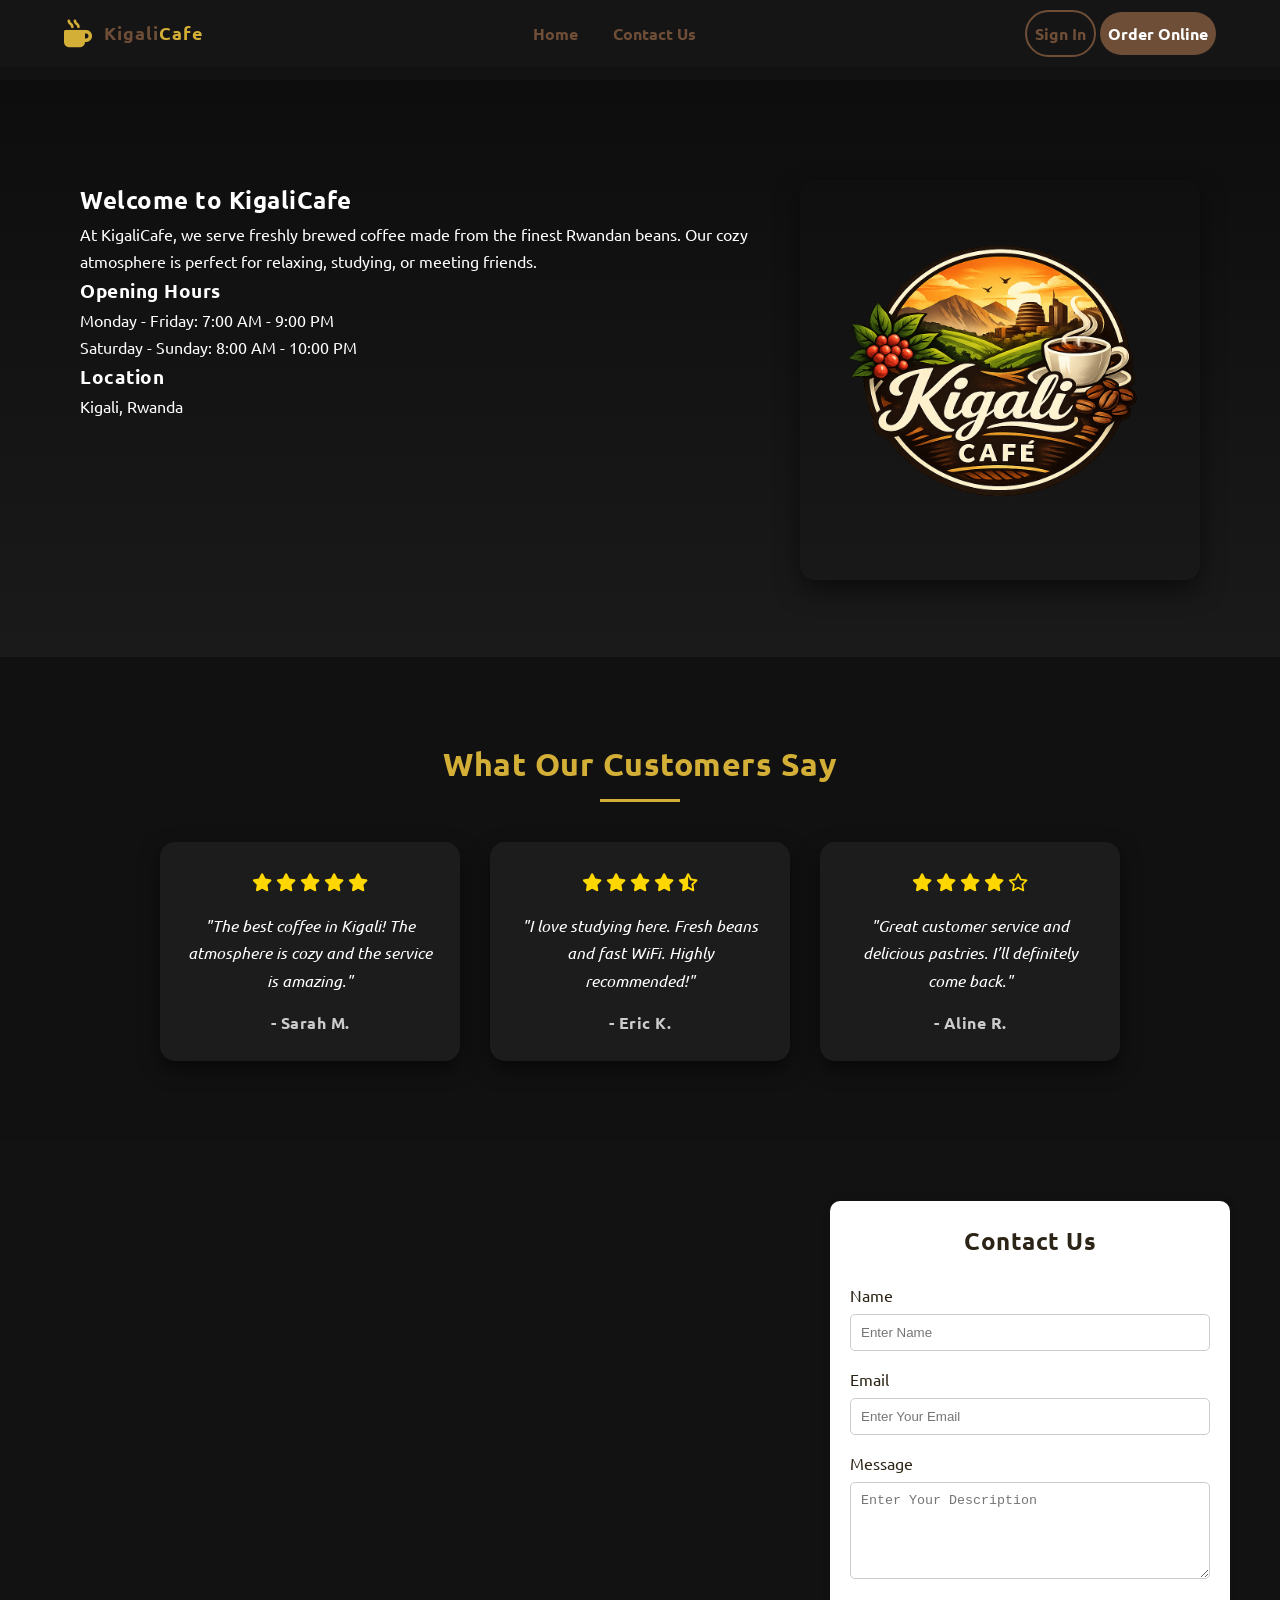
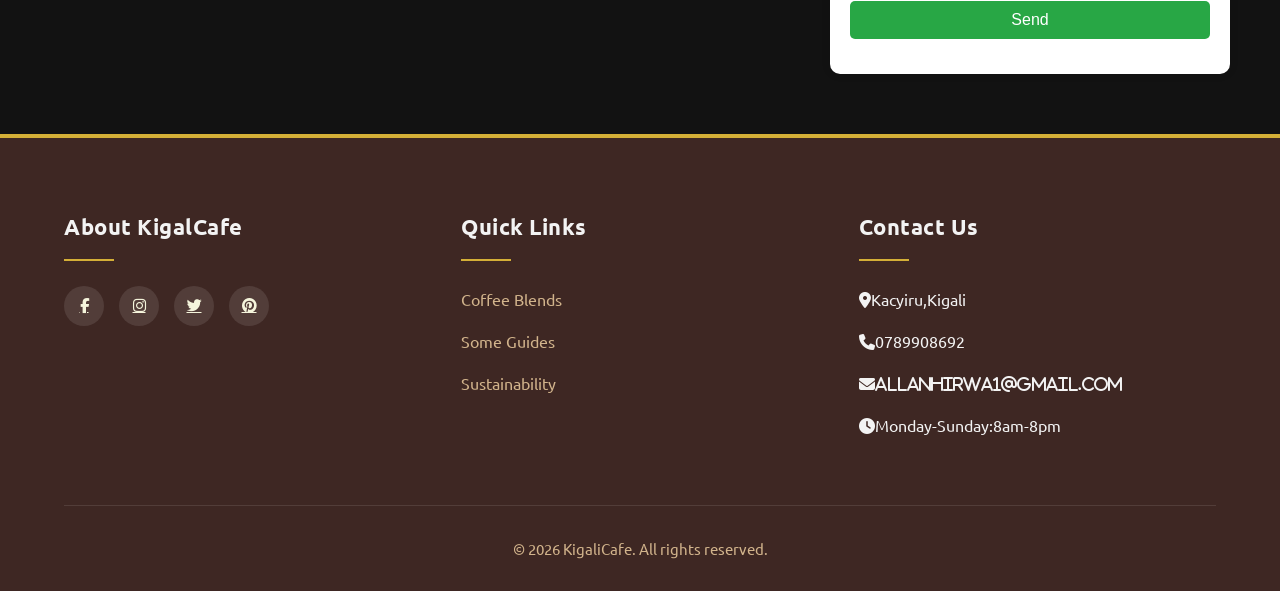
<file: contact.html>
<!DOCTYPE html>
<html lang="en">
<head>
    <meta charset="UTF-8">
    <meta name="viewport" content="width=device-width, initial-scale=1.0">
    <link rel="stylesheet" href="style.css">
    <link rel="stylesheet" href="https://cdnjs.cloudflare.com/ajax/libs/font-awesome/6.5.1/css/all.min.css">
    <link rel="preconnect" href="https://fonts.googleapis.com">
    <link rel="preconnect" href="https://fonts.gstatic.com" crssorigin>
    <link href="https://fonts.googleapis.com/css2?family=Poppins:ital,wght@0,100;0,200;0,300;0,400;0,500;0,600;0,700;0,800;0,900;1,100;1,200;1,300;1,400;1,500;1,600;1,700;1,800;1,900&family=Roboto:ital,wght@0,100..900;1,100..900&family=Ubuntu:ital,wght@0,300;0,400;0,500;0,700;1,300;1,400;1,500;1,700&display=swap" rel="stylesheet">
    <title>Coffee Shop</title>

    <style>
        body {
            font-family: "Ubuntu", sans-serif;
            background: #121212;
            color: var(--text-dark);
            line-height: 1.7;
            padding-top: 80px;
        }

        .logo-icon {
            color: var(--coffee-gold);
            font-size: 28px;

        }  
        .reviews-section {
            padding: 80px 60px;
            background: #111;
            text-align: center;
            color: white;
        }

        .section-title {
            font-size: 32px;
            margin-bottom: 50px;
        }

        .reviews-container {
            display: flex;
            gap: 30px;
            justify-content: center;
            flex-wrap: wrap;
        }

        .review-card {
            background: #1c1c1c;
            padding: 25px;
            width: 300px;
            border-radius: 15px;
            box-shadow: 0 8px 20px rgba(0,0,0,0.5);
            transition: transform 0.3s ease;
        }

        .review-card:hover {
            transform: translateY(-10px);
        }

        .stars {
            color: gold;
            margin-bottom: 15px;
            font-size: 18px;
        }

        .review-card p {
            font-style: italic;
            margin-bottom: 15px;
        }

        .review-card h4 {
            color: #ccc;
        }
        
        .contact-section {
            display: flex;
            justify-content: space-between;
            align-items: flex-start;
            gap: 50px;
            padding: 100px 80px;
            color: white;
            padding-bottom: 70px;
            background: linear-gradient(to bottom, #0d0d0d, #1a1a1a);
        }
        .contact-form{
            background: #fff;
            padding: 20px;
            max-width: 400px;
            margin: auto;
            border-radius: 10px;
            box-shadow: 0 0 10px rgba(0, 0, 0, 0.1);
            margin-bottom: 60px;
            margin-top: 60px;
            margin-left: auto;
            margin-right: 50px;

        }

        .contact-form h2{
            text-align: center;
            margin-bottom: 20px;
        }

        .cafe-image img {
           width: 400px;
           border-radius: 15px;
           box-shadow: 0 10px 25px rgba(0, 0, 0, 0.5);
        }

        .form-control{
            margin-bottom: 15px;
        }

        .form-control label {
            display: block;
            margin-bottom: 5px;
        }

        .form-control input, .form-control textarea {
            width:100%;
            padding: 10px;
            border: 1px solid #ccc;
            border-radius: 5px;
        }

        .form-control textarea {
            resize: vertical;
        }

        .form-control button{
            background-color: #28a745;
            color: #fff;
            padding: 10px;
            border: none;
            border-radius: 5px;
            width: 100%;
            cursor: pointer;
            font-size: 16px;
        }

        .form-control button:hover {
            background-color: #218838;
        }

        @media (max-width: 768px) {
          .contact-section {
             flex-direction: column;
          }
        }
    </style>
</head>
<body>
        <div class="contact-section">
            <div class="cafe-info">
              <h2>Welcome to KigaliCafe</h2>
              <p>
                At KigaliCafe, we serve freshly brewed coffee made from the
                finest Rwandan beans. Our cozy atmosphere is perfect for
                relaxing, studying, or meeting friends.
              </p>

              <h3>Opening Hours</h3>
              <p>Monday - Friday: 7:00 AM - 9:00 PM</p>
              <p>Saturday - Sunday: 8:00 AM - 10:00 PM</p>

              <h3>Location</h3>
              <p>Kigali, Rwanda</p>
        </div>
        <div class="cafe-image">
            <img src="images/5.png" alt="Kigali Cafe">
        </div>

        </div>
    
    <header>
        <div class="container header-container">
            <a href="#" class="logo">

                <i class="fa-solid fa-mug-hot logo-icon"></i>
                <div class="logo-text">Kigali<span>Cafe</span></div>

                
            </a>

            <nav>
                <ul>
                    <li><a href="index.html">Home</a></li>
                    <li><a href="contact.html">Contact Us</a></li>
                </ul>
            </nav>

            <div class = "nav-buttons">
                <a href="#" class="btn btn-secondary">Sign In</a>
                <a href="#" class="btn btn-primary">Order Online</a>

            </div>
        </div>
    </header>
        <section class="reviews-section">
            <h2 class="section-title">What Our Customers Say</h2>

            <div class="reviews-container">

                <div class="review-card">
                    <div class="stars">
                        <i class="fa-solid fa-star"></i>
                        <i class="fa-solid fa-star"></i>
                        <i class="fa-solid fa-star"></i>
                        <i class="fa-solid fa-star"></i>
                        <i class="fa-solid fa-star"></i>
                    </div>
                    <p>
                        "The best coffee in Kigali! The atmosphere is cozy and the service is amazing."
                    </p>
                    <h4>- Sarah M.</h4>
                </div>

                <div class="review-card">
                    <div class="stars">
                        <i class="fa-solid fa-star"></i>
                        <i class="fa-solid fa-star"></i>
                        <i class="fa-solid fa-star"></i>
                        <i class="fa-solid fa-star"></i>
                        <i class="fa-solid fa-star-half-stroke"></i>
                    </div>
                    <p>
                        "I love studying here. Fresh beans and fast WiFi. Highly recommended!"
                    </p>
                    <h4>- Eric K.</h4>
                </div>

                <div class="review-card">
                    <div class="stars">
                        <i class="fa-solid fa-star"></i>
                        <i class="fa-solid fa-star"></i>
                        <i class="fa-solid fa-star"></i>
                        <i class="fa-solid fa-star"></i>
                        <i class="fa-regular fa-star"></i>
                    </div>
                    <p>
                        "Great customer service and delicious pastries. I’ll definitely come back."
                    </p>
                    <h4>- Aline R.</h4>
                </div>

            </div>
        </section>

        <div class="contact-form">

            <h2>Contact Us</h2>

            <form action="#" method="post">

                <div class="form-control">
                    <label for="name">Name</label>
                    <input type="text" id="name" name="name" placeholder="Enter Name" required>
                </div>

                <div class="form-control">
                    <label for="email">Email</label>
                    <input type="email" id="email" placeholder="Enter Your Email" required>
                </div>

                <div class="form-control">
                    <label for="message">Message</label>

                    <textarea name="message" id="message" rows="5" placeholder="Enter Your Description"></textarea>
                </div>

                <div class="form-control">
                    <button type ="submit">Send</button>
                </div>
            </form>
        </div>

        <footer>
        <div class="container">
            <div class="footer-content">
                <div class="footer-column">
                    <h3>About KigalCafe</h3>
                    <div class="social-links">
                        <a href="#"><i class="fa-brands fa-facebook-f"></i></a>
                        <a href="#"><i class="fa-brands fa-instagram"></i></a>
                        <a href="#"><i class="fa-brands fa-twitter"></i></a>
                        <a href="#"><i class="fa-brands fa-pinterest"></i></a>
                    </div>
                </div>

                <div class="footer-column">
                    <h3>Quick Links</h3>
                    <ul class="footer-links">
                        <li><a href="#">Coffee Blends</a></li>
                        <li><a href="#">Some Guides</a></li>
                        <li><a href="#">Sustainability</a></li>
                    </ul>
                </div>

                <div class="footer-column">
                    <h3>Contact Us</h3>
                    <ul class="footer-links">
                        <li><i class="fa-solid fa-location-dot"></i>Kacyiru,Kigali</li>
                        <li><i class="fa-solid fa-phone"></i>0789908692</li>
                        <li><i class="fa-solid fa-envelope">allanhirwa1@gmail.com</i></li>
                        <li><i class="fa-solid fa-clock"></i>Monday-Sunday:8am-8pm</li>
                    </ul>
                </div>
            </div>

            <div class="copyright">
                &copy; 2026 KigaliCafe. All rights reserved.
            </div>
        </div>
    </footer>
        
</body>
</html>
</file>
<file: style.css>
* {
    margin: 0;
    padding: 0;
    box-sizing: border-box;
}

:root {
    --coffee-dark: #3E2723;
    --coffee-medium: #6F4E37;
    --coffee-light: #C4A484;
    --coffee-accent: #D2B48C;
    --coffee-cream: #F5F5DC;
    --coffee-gold: #D4AF37;
    --text-dark: #2C2416;
    --text-light: #f3f3f3;
}

body {
    font-family: "Ubuntu", sans-serif;
    background: var(--coffe-cream);
    color: var(--text-dark);
    line-height: 1.7;
}

.container {
    width: 90%;
    max-width: 1200px;
    margin: 0 auto;
}

header {
    background: #161515;
    position: fixed;
    width: 100%;
    top: 0;
    z-index: 1000;
    padding: 10px 0;
    transition: all 0.4s ease;
}

.header-container {
    display: flex;
    align-items: center;
    justify-content: space-between;
}

.logo {
    display: flex;
    align-items: center;
    gap:12px;
    text-decoration: none;
}

.logo-icon {
    color: var(--coffee-gold);
    font-size: 28px;

}

.logo-text {
    font-family: "Ubuntu", sans-serif;
    font-weight: 900;
    font-style: normal;
    font-size: large;
    color: var(--coffee-medium);
    letter-spacing: 1px;
}

.logo-text span {
    color: var(--coffee-gold);
}

nav ul {
    display: flex;
    list-style: none;
    gap: 35px;
}

nav a {
    text-decoration: none;
    color: var(--coffee-medium);
    font-weight: 600;
    font-size: 16px;
    position: relative;
    padding: 5px 0;
    transition: all 0.3s ease;
}

nav a:after {
    content: '';
    position: absolute;
    bottom: 0;
    left: 0;
    width: 0;
    height: 2px;
    background: var(--coffee-gold);
    transition: width 0.3s ease;
}

nav a:hover:after {
    width: 100%;
}


.btn{
    display: inline-block;
    padding: 8px;
    border-radius: 30px;
    text-decoration: none;
    font-weight: 600;
    transition: all 0.3s ease;
    cursor: pointer;
    border: none;
    font-size: 16px;
}

.btn-primary {
    background: var(--coffee-medium);
    color: white;
}

.btn-primary:hover {
    background: var(--coffee-dark);
    transform: translate(-3px);
}

.btn-secondary {
    background: transparent;
    color: var(--coffee-medium);
    border: 2px solid var(--coffee-medium);
}

.btn-secondary:hover {
    background: rgba(111,78,55,0.05);
    transform: translate(-3px);
}

.hero {
    height: 100vh;
    display: flex;
    align-items: center;
    position: relative;
    overflow: hidden;
    padding-top: 80px;
}

.hero::before {
    content: '';
    position: absolute;
    top: 0;
    left: 0;
    width: 100%;
    height: 100%;
    background: linear-gradient(135deg, #0B0705 0%, #010000 60%);
    z-index: -1;
}

.hero-content {
    width: 750px;
    color: var(--text-light);

}

.hero .container{
    display: flex;
}

.hero-subtitle {
    font-size: 20px;
    color: var(--coffee-accent);
    margin-top: 20px;
    display: flex;
    align-items: center;
    gap: 10px;
}

.hero-subtitle::before {
    content: '';
    width: 50px;
    height: 2px;
    background: var(--coffee-gold);

}

.hero-title {
    font-size: 58px;
    line-height: 1.1;
    margin-bottom: 25px;
    letter-spacing: 0.5px;
    color: var(--text-light);
}

.hero-title span {
    color: var(--coffee-gold);
    position: relative;
}
.hero-text {
    font-size: 16px;
    margin-bottom: 55px;
    max-width: 700px;
}

.hero-buttons {
    display: flex;
    gap: 20px;
    
}

.products {
    padding: 120px 0;
    position: relative;
    background-color: #161515;
    border-top: 4px solid var(--coffee-gold);
}

.section-header {
    text-align: center;
    max-width: 700px;
    margin: 0 auto 70px;
}

.section-subtitle {
    font-size: 20px;
    color: var(--coffee-gold);
    margin-bottom: 20px;
}

.section-title {
    font-size: 42px;
    color: var(--coffee-gold);
    margin-bottom: 20px;
    position: relative;
    display: inline-block;
}

.section-title::after {
    content: '';
    position: absolute;
    bottom: -10px;
    left: 50%;
    transform: translate(-50%);
    width: 80px;
    height: 3px;
    background: var(--coffee-gold);
}

.section-desc {
    font-size: 18px;
    color: var(--text-light);
}

.product-grid {
    display: grid;
    grid-template-columns: repeat(auto-fit, minmax(300px,1fr));
    gap: 40px;
}

.product-card {
    background: var(--coffee-dark);
    border-radius: 15px;
    overflow: hidden;
    transition: all 0.4s ease;
    position: relative;
    top: 0;
}

.product-card:hover {
    transform: translateY(-15px);
    border: 2px solid var(--coffee-gold);
}

.product.img {
    height: 200px;
    overflow: hidden;
}

.product.img img {
    width: 100%;
    height: 100%;
    object-fit: cover;
    transition: transform 0.3 ease;
}

.product-card:hover .product.img img {
    transform: scale(1.0s);
}

.product-info {
    padding: 25px;
    position: realtive;
}

.product-tag {
    position: absolute;
    top: 10px;
    right: 25px;
    background: var(--coffee-gold);
    color: white;
    padding: 8px 18px;
    border-radius: 20px;
    font-weight: 600;
    font-size: 14px;
}

.product-title {
    font-size: 24px;
    color: var(--text-light);
    margin-bottom: 10px;
}

.product-desc {
    color: var(--text-light);
    margin-bottom: 20px;
    font-size: 16px;
}

.product-footer {
    display: flex;
    justify-content: space-between;
    align-items: center;
}

.product-price {
    font-size: 24px;
    font-weight: 700;
    color: var(--coffee-gold);
}

.rating {
    color: var(--coffee-gold);
    font-size: 16px;
}

h1, h2, h3, h4 {
    font-family: "Ubuntu", sans-serif;
    font-weight: 700;
    letter-spacing: 0.5px;
}

footer {
    background: var(--coffee-dark);
    color: var(--text-light);
    padding: 70px 0 30px;
    position: relative;
    border-top: 4px solid var(--coffee-gold);
}

.footer-content {
    display: grid;
    grid-template-columns: repeat(auto-fit, minmax(250px,1fr));
    gap: 40px;
    margin-bottom: 50px;
}

.footer-column h3 {
    font-size: 22px;
    margin-bottom: 25px;
    position: relative;
    padding-bottom: 15px;
}

.footer-column h3 {
    font-size: 22px;
    margin-bottom: 25px;
    position: relative;
    padding-bottom: 15px;
}

.footer-column h3::after {
    content: '';
    position: absolute;
    bottom: 0;
    left: 0;
    width: 50px;
    height: 2px;
    background: var(--coffee-gold);
}
.footer-links {
    list-style: none;
}

.footer-links li {
    margin-bottom: 15px;

}
.footer-links a {
    color: var(--coffee-accent);
    text-decoration: none;
    transition: all 0.3s ease;
}

.footer-links a:hover {
    color: var(--coffee-gold);
    padding-left: 5px;
}

.social-links {
    display: flex;
    gap: 15px;
    margin-top: 20px;
}

.social-links a {
    display: flex;
    align-items: center;
    justify-content: center;
    width: 40px;
    height: 40px;
    background: rgba(255,255,255,0.1);
    border-radius: 50%;
    color: var(--coffee-cream);
    font-size: 15px;
    transition: all 0.3s ease;
}

.social-links a:hover {
    background: var(--coffee-gold);
    transform: translateY(-3px);
}

.copyright {
    text-align: center;
    padding-top: 30px;
    border-top: 1px solid rgba(255,255,255,0.1);
    color: var(--coffee-accent);
    font-size: 15px;
}
</file>
